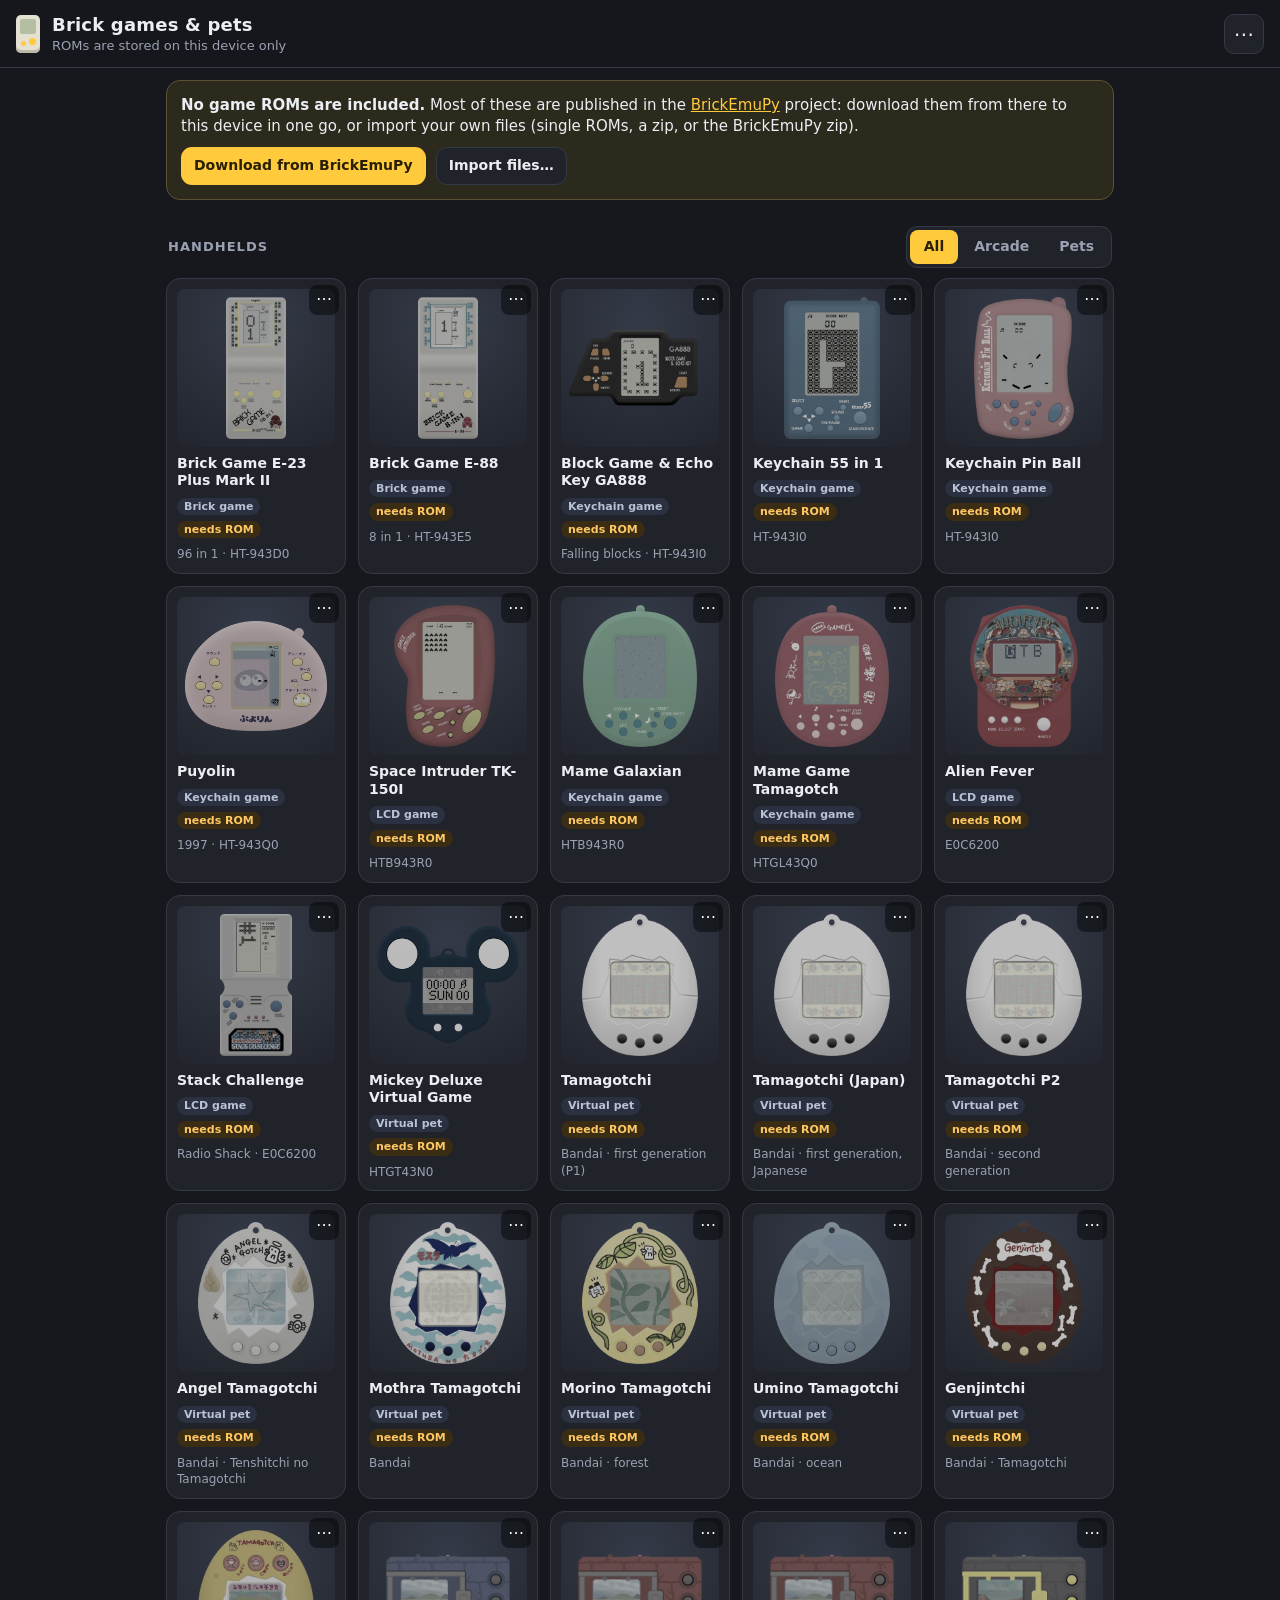
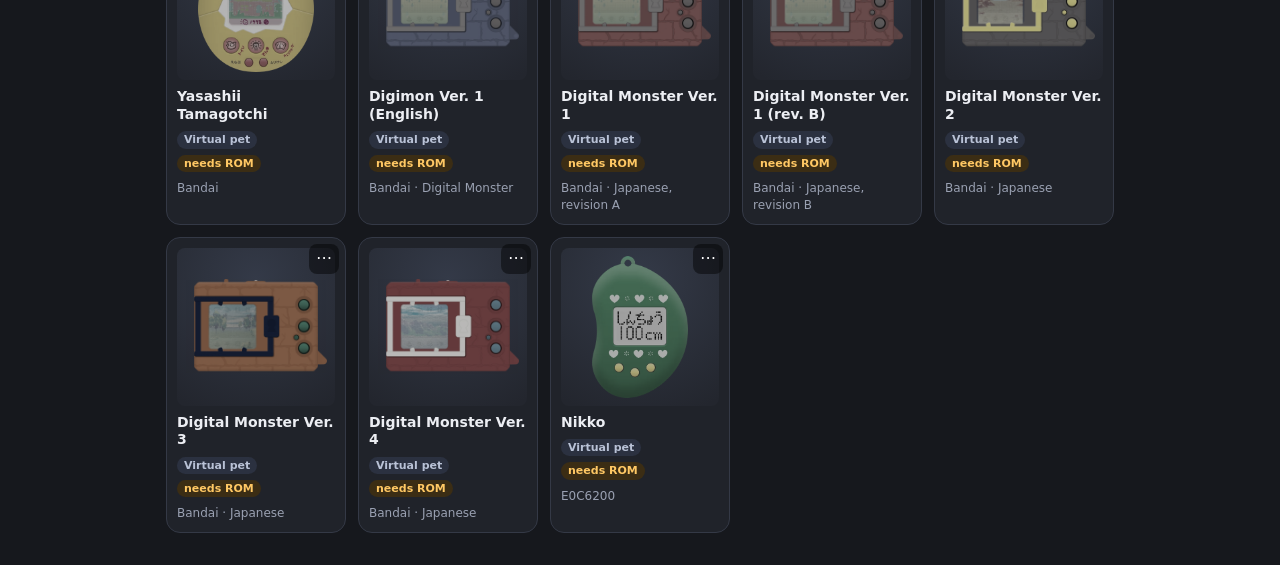
<file: index.html>
<!doctype html>
<html lang="en">
<head>
  <meta charset="utf-8">
  <meta name="viewport" content="width=device-width, initial-scale=1, viewport-fit=cover, user-scalable=no">
  <meta name="theme-color" content="#16181d">
  <meta name="apple-mobile-web-app-capable" content="yes">
  <meta name="mobile-web-app-capable" content="yes">
  <meta name="apple-mobile-web-app-status-bar-style" content="black-translucent">
  <meta name="apple-mobile-web-app-title" content="Brick &amp; pets">
  <title>Web Brick</title>
  <link rel="manifest" href="manifest.webmanifest">
  <link rel="icon" href="icon.svg" type="image/svg+xml">
  <link rel="apple-touch-icon" href="icon-192.png">
  <link rel="stylesheet" href="style.css">
</head>
<body>
  <!-- ============ LIBRARY ============ -->
  <section id="library" class="view active">
    <header class="topbar">
      <div class="brand">
        <span class="brand-mark" aria-hidden="true"></span>
        <div>
          <h1>Brick games &amp; pets</h1>
          <p id="lib-status" class="muted">Starting…</p>
        </div>
      </div>
      <button id="btn-menu" class="icon-btn" aria-label="Settings">⋯</button>
    </header>

    <div id="rom-banner" class="banner hidden">
      <div><strong>No game ROMs are included.</strong> <span id="rom-banner-text"></span></div>
      <div class="banner-row">
        <button id="btn-fetch" class="btn primary small">Download from BrickEmuPy</button>
        <label class="btn small">Import files…<input id="import-input" type="file" multiple hidden></label>
      </div>
    </div>

    <main id="lib-content">
      <div class="lib-head">
        <h2 class="section-title" id="lib-title">Handhelds</h2>
        <div class="filter" role="tablist" aria-label="Show">
          <button role="tab" data-filter="all">All</button>
          <button role="tab" data-filter="arcade">Arcade</button>
          <button role="tab" data-filter="pet">Pets</button>
        </div>
      </div>
      <div id="game-grid" class="game-grid"></div>
    </main>
    <input id="role-input" type="file" hidden>
  </section>

  <!-- ============ PLAYER ============ -->
  <section id="player" class="view">
    <header class="player-bar">
      <button id="btn-back" class="icon-btn" aria-label="Back to library">‹</button>
      <div class="player-title">
        <span id="game-title">—</span>
        <span id="game-sub" class="muted"></span>
      </div>
      <button id="btn-sound" class="icon-btn" aria-label="Sound">🔈</button>
      <button id="btn-pmenu" class="icon-btn" aria-label="Options">⋯</button>
    </header>
    <div id="stage" class="stage" aria-label="Handheld"></div>
    <div id="catchup" class="catchup hidden" role="status">
      <span id="catchup-text">Catching up…</span>
      <button id="catchup-skip" class="btn small">Skip</button>
    </div>
  </section>

  <!-- ============ SHEETS / DIALOGS ============ -->
  <div id="sheet" class="sheet hidden" role="dialog" aria-modal="true">
    <div class="sheet-panel">
      <h3 id="sheet-title"></h3>
      <div id="sheet-body"></div>
      <div id="sheet-actions" class="sheet-actions"></div>
    </div>
  </div>
  <div id="toast" class="toast hidden"></div>

  <script type="module" src="app.js"></script>
</body>
</html>
</file>
<file: style.css>
:root {
  --bg: #16181d;
  --panel: #20232a;
  --panel-2: #282c35;
  --line: #343946;
  --text: #eceef3;
  --muted: #9aa1b2;
  --accent: #ffcb3d;
  --accent-ink: #2a1f00;
  --danger: #ff6a6a;
  --ok: #58d39a;
  --lcd-bg: #b4bea2;
  --radius: 14px;
  color-scheme: dark;
}

* { box-sizing: border-box; -webkit-tap-highlight-color: transparent; }
html, body { margin: 0; height: 100%; background: var(--bg); color: var(--text);
  font: 15px/1.4 system-ui, -apple-system, "Segoe UI", Roboto, sans-serif; }
body { overscroll-behavior: none; }
button { font: inherit; color: inherit; }
.hidden { display: none !important; }
.muted { color: var(--muted); }
code { background: var(--panel-2); padding: 1px 5px; border-radius: 5px; font-size: .92em; }
#sheet-body a, .banner a { color: var(--accent); }
#sheet-body .about { border-top: 1px solid var(--line); padding-top: 10px; margin-top: 12px; }

.view { display: none; min-height: 100%; }
.view.active { display: block; }

/* ---------- top bar ---------- */
.topbar { position: sticky; top: 0; z-index: 5; display: flex; align-items: center; justify-content: space-between;
  padding: calc(env(safe-area-inset-top) + 12px) 16px 12px; background: rgba(22,24,29,.92); backdrop-filter: blur(10px);
  border-bottom: 1px solid var(--line); }
.brand { display: flex; gap: 12px; align-items: center; min-width: 0; }
.brand h1 { font-size: 18px; margin: 0; letter-spacing: .2px; }
.brand p { margin: 0; font-size: 13px; }
/* a tiny brick game: pale shell, LCD, yellow buttons */
.brand-mark { width: 24px; height: 38px; border-radius: 5px; background: #e4e1d2; position: relative; flex: none; box-shadow: inset 0 -3px 0 #bdb9a6; }
.brand-mark::before { content: ""; position: absolute; left: 4px; top: 4px; width: 16px; height: 15px; border-radius: 2px; background: var(--lcd-bg); }
.brand-mark::after { content: ""; position: absolute; left: 5px; bottom: 7px; width: 5px; height: 5px; border-radius: 50%; background: var(--accent); box-shadow: 9px -2px 0 1px var(--accent); }
.icon-btn { background: var(--panel); border: 1px solid var(--line); border-radius: 10px; width: 40px; height: 40px;
  font-size: 20px; line-height: 1; display: grid; place-items: center; cursor: pointer; flex: none; }
.icon-btn:active { background: var(--panel-2); }

main { padding: 8px 16px calc(env(safe-area-inset-bottom) + 32px); max-width: 980px; margin: 0 auto; }
.section-title { font-size: 13px; text-transform: uppercase; letter-spacing: .08em; color: var(--muted); margin: 22px 2px 10px; font-weight: 600; }
.banner { margin: 12px auto 0; padding: 14px; border-radius: var(--radius); background: #2c2a1c; border: 1px solid #5a5230;
  display: flex; flex-direction: column; gap: 10px; align-items: flex-start; max-width: 948px; width: calc(100% - 32px); }
.banner-row { display: flex; gap: 10px; flex-wrap: wrap; }

/* ---------- buttons ---------- */
.btn { display: inline-flex; align-items: center; justify-content: center; gap: 6px; padding: 11px 16px; border-radius: 11px;
  border: 1px solid var(--line); background: var(--panel); cursor: pointer; font-weight: 600; text-decoration: none; }
.btn:active { background: var(--panel-2); }
.btn.primary { background: var(--accent); color: var(--accent-ink); border-color: transparent; }
.btn.danger { color: var(--danger); }
.btn.small { padding: 8px 12px; font-size: 14px; }
.btn[disabled] { opacity: .5; cursor: default; }

/* ---------- library grid ---------- */
.game-grid { display: grid; grid-template-columns: repeat(auto-fill, minmax(156px, 1fr)); gap: 12px; }
.game { text-align: left; background: var(--panel); border: 1px solid var(--line); border-radius: var(--radius); padding: 10px;
  display: flex; flex-direction: column; gap: 8px; cursor: pointer; position: relative; }
.game:active { transform: scale(.98); }
.game .thumb { width: 100%; aspect-ratio: 1; border-radius: 8px; background: radial-gradient(90% 90% at 50% 20%, #343a48, #23262e); overflow: hidden; position: relative; }
.game .thumb img { position: absolute; inset: 8px; width: calc(100% - 16px); height: calc(100% - 16px); object-fit: contain; }
.game.missing .thumb img { filter: grayscale(.7) brightness(.75); }
.game .name { font-weight: 650; font-size: 14px; line-height: 1.25; }
.game .meta { font-size: 12px; color: var(--muted); display: flex; gap: 6px; flex-wrap: wrap; align-items: center; }
.tag { font-size: 11px; font-weight: 700; padding: 1px 7px; border-radius: 99px; background: #2b3140; color: #b9c2d6; }
.tag.warn { background: #3b2d14; color: #ffc864; }
.tag.good { background: #17352a; color: #7fe0b2; }
.game .more { position: absolute; top: 6px; right: 6px; width: 30px; height: 30px; border-radius: 8px; border: none; background: rgba(0,0,0,.45); color: #fff; font-size: 16px; cursor: pointer; }

/* ---------- filter: all / arcade / pets ---------- */
.lib-head { display: flex; align-items: center; justify-content: space-between; gap: 10px; margin: 18px 2px 10px; }
.lib-head .section-title { margin: 0; }
.filter { display: inline-flex; background: var(--panel); border: 1px solid var(--line); border-radius: 11px; padding: 3px; gap: 2px; }
.filter button { border: 0; background: none; color: var(--muted); font: inherit; font-size: 14px; font-weight: 650; padding: 7px 14px; border-radius: 8px; cursor: pointer; }
.filter button[aria-selected="true"] { background: var(--accent); color: var(--accent-ink); }

/* phones: three across */
@media (max-width: 600px) {
  main { padding-left: 10px; padding-right: 10px; }
  .game-grid { grid-template-columns: repeat(3, minmax(0, 1fr)); gap: 8px; }
  .game { padding: 6px; gap: 5px; border-radius: 11px; }
  .game .thumb { border-radius: 7px; }
  .game .thumb img { inset: 5px; width: calc(100% - 10px); height: calc(100% - 10px); }
  .game .name { font-size: 12px; line-height: 1.2; }
  .game .meta { font-size: 10.5px; gap: 4px; }
  .game .meta + .meta { display: none; }                      /* the detail line: no room for it */
  .tag { font-size: 9.5px; padding: 1px 5px; }
  .game .more { top: 4px; right: 4px; width: 24px; height: 24px; font-size: 13px; border-radius: 6px; }
  .filter button { padding: 6px 11px; font-size: 13px; }
}

/* ---------- player ---------- */
#player { background: radial-gradient(120% 80% at 50% 0%, #2a2e38 0%, var(--bg) 70%); height: 100dvh; min-height: 0; display: none; flex-direction: column; }
#player.active { display: flex; }
html.in-player, html.in-player body { overflow: hidden; }
.player-bar { display: flex; align-items: center; gap: 8px; padding: calc(env(safe-area-inset-top) + 10px) 12px 6px; flex: none; }
.player-title { flex: 1; min-width: 0; display: flex; flex-direction: column; }
.player-title span:first-child { font-weight: 650; white-space: nowrap; overflow: hidden; text-overflow: ellipsis; }
.player-title .muted { font-size: 12px; white-space: nowrap; overflow: hidden; text-overflow: ellipsis; }
.stage { flex: 1; min-height: 0; padding: 6px 10px calc(env(safe-area-inset-bottom) + 12px); display: flex; align-items: center; justify-content: center;
  user-select: none; -webkit-user-select: none; touch-action: none; }
.stage svg { width: 100%; height: 100%; display: block; overflow: visible; }
.stage .bk-hit { fill: #fff; fill-opacity: 0; cursor: pointer; touch-action: none; }
.stage .bk-hit:hover { fill-opacity: .12; }
.stage .bk-hit.pressed { fill-opacity: .3; }
.stage .loading { color: var(--muted); }

/* phone held sideways: the bar floats over the corners so the handheld gets the full height */
@media (orientation: landscape) and (max-height: 560px) {
  .player-bar { position: absolute; top: 0; left: 0; right: 0; z-index: 3; padding: calc(env(safe-area-inset-top) + 6px) calc(env(safe-area-inset-right) + 10px) 0 calc(env(safe-area-inset-left) + 10px); pointer-events: none; }
  .player-bar > * { pointer-events: auto; }
  .player-title { visibility: hidden; }
  .stage { padding: 6px 56px calc(env(safe-area-inset-bottom) + 6px); }
}

/* ---------- sheet / toast ---------- */
.sheet { position: fixed; inset: 0; z-index: 20; background: rgba(0,0,0,.55); display: flex; align-items: flex-end; justify-content: center; }
.sheet-panel { width: 100%; max-width: 520px; background: var(--panel); border-radius: 18px 18px 0 0; padding: 18px 16px calc(env(safe-area-inset-bottom) + 16px);
  border: 1px solid var(--line); max-height: 88dvh; overflow: auto; }
.sheet-panel h3 { margin: 0 0 8px; font-size: 17px; }
#sheet-body { color: var(--muted); font-size: 14px; }
#sheet-body p { margin: 6px 0 10px; }
.sheet-actions { display: flex; flex-direction: column; gap: 8px; margin-top: 12px; }
.sheet-actions .btn { width: 100%; }
.field { display: flex; align-items: center; gap: 10px; margin: 10px 0; color: var(--text); }
.field input[type="checkbox"] { width: 20px; height: 20px; accent-color: var(--accent); flex: none; }
.keys { width: 100%; border-collapse: collapse; color: var(--text); }
.keys td { padding: 5px 4px; border-bottom: 1px solid var(--line); vertical-align: top; }
.keys td:last-child { text-align: right; color: var(--muted); }
kbd { background: var(--bg); border: 1px solid var(--line); border-radius: 5px; padding: 0 5px; font: inherit; font-size: 12px; }
.toast { position: fixed; left: 50%; bottom: calc(env(safe-area-inset-bottom) + 24px); transform: translateX(-50%); z-index: 30;
  background: #2d323d; border: 1px solid var(--line); padding: 10px 16px; border-radius: 12px; font-size: 14px; max-width: 90vw; box-shadow: 0 10px 30px rgba(0,0,0,.4); }

@media (min-width: 700px) {
  .sheet { align-items: center; }
  .sheet-panel { border-radius: 18px; }
}

/* ---------- catching up on time away (virtual pets) ---------- */
#player { position: relative; }
.catchup { position: absolute; left: 50%; bottom: calc(env(safe-area-inset-bottom) + 18px); transform: translateX(-50%);
  display: flex; align-items: center; gap: 12px; padding: 10px 10px 10px 16px; border-radius: var(--radius);
  background: var(--panel); border: 1px solid var(--line); box-shadow: 0 6px 24px rgba(0,0,0,.4);
  font-size: 14px; max-width: calc(100vw - 32px); }
.catchup.hidden { display: none; }
</file>
